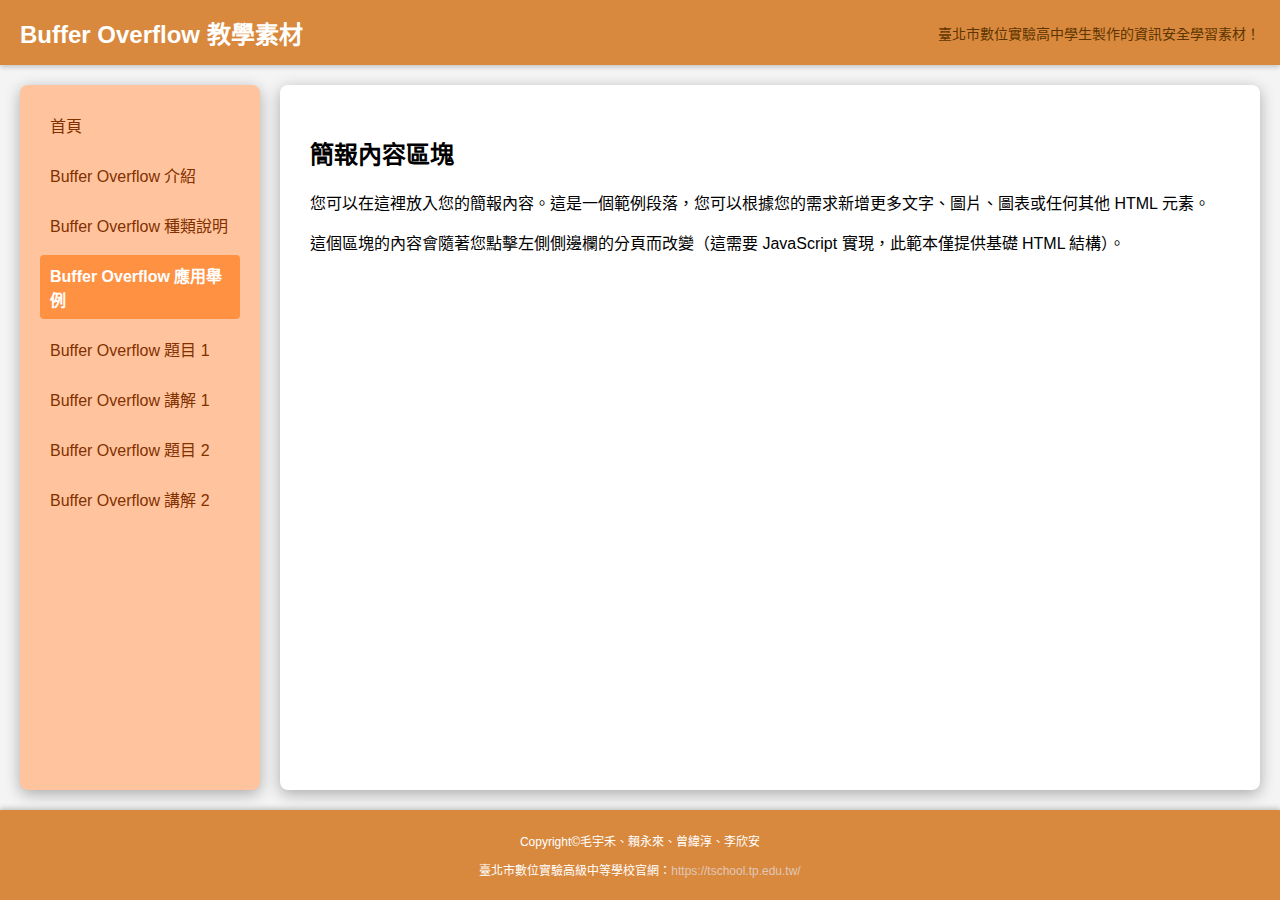
<file: applications.html>
<!DOCTYPE html>
<html lang="zh-TW">
<head>
    <meta charset="UTF-8">
    <meta name="viewport" content="width=device-width, initial-scale=1.0">
    <link rel="stylesheet" href="styles.css">
    <link rel="icon" href="icon.ico" type="image/x-icon">
    <link rel="shortcut icon" href="icon.ico" type="image/x-icon">
    <title>應用舉例-Buffer Overflow 教學素材</title>
</head>
<body>
    <header>
        <h1>Buffer Overflow 教學素材</h1>
        <p>臺北市數位實驗高中學生製作的資訊安全學習素材！</p>
    </header>

    <div class="container">
        <nav>
            <ul>
                <li><a href="index.html">首頁</a></li>
                <li><a href="introduction.html">Buffer Overflow 介紹</a></li>
                <li><a href="types.html">Buffer Overflow 種類說明</a></li>
                <li><a href="applications.html" class="active">Buffer Overflow 應用舉例</a></li>
                <li><a href="test1.html">Buffer Overflow 題目 1</a></li>
                <li><a href="write-up1.html">Buffer Overflow 講解 1</a></li>
                <li><a href="test2.html">Buffer Overflow 題目 2</a></li>
                <li><a href="write-up2.html">Buffer Overflow 講解 2</a></li>
            </ul>
        </nav>

        <main>
            <h2>簡報內容區塊</h2>
            <p>
                您可以在這裡放入您的簡報內容。這是一個範例段落，您可以根據您的需求新增更多文字、圖片、圖表或任何其他 HTML 元素。
            </p>
            <p>
                這個區塊的內容會隨著您點擊左側側邊欄的分頁而改變（這需要 JavaScript 實現，此範本僅提供基礎 HTML 結構）。
            </p>
            </main>
    </div>

    <footer>
        <p>Copyright©毛宇禾、賴永來、曾緯淳、李欣安</p>
        <p>臺北市數位實驗高級中等學校官網：<a class="footer_link" href="https://tschool.tp.edu.tw/">https://tschool.tp.edu.tw/</a></p>
    </footer>
</body>
</html>
</file>
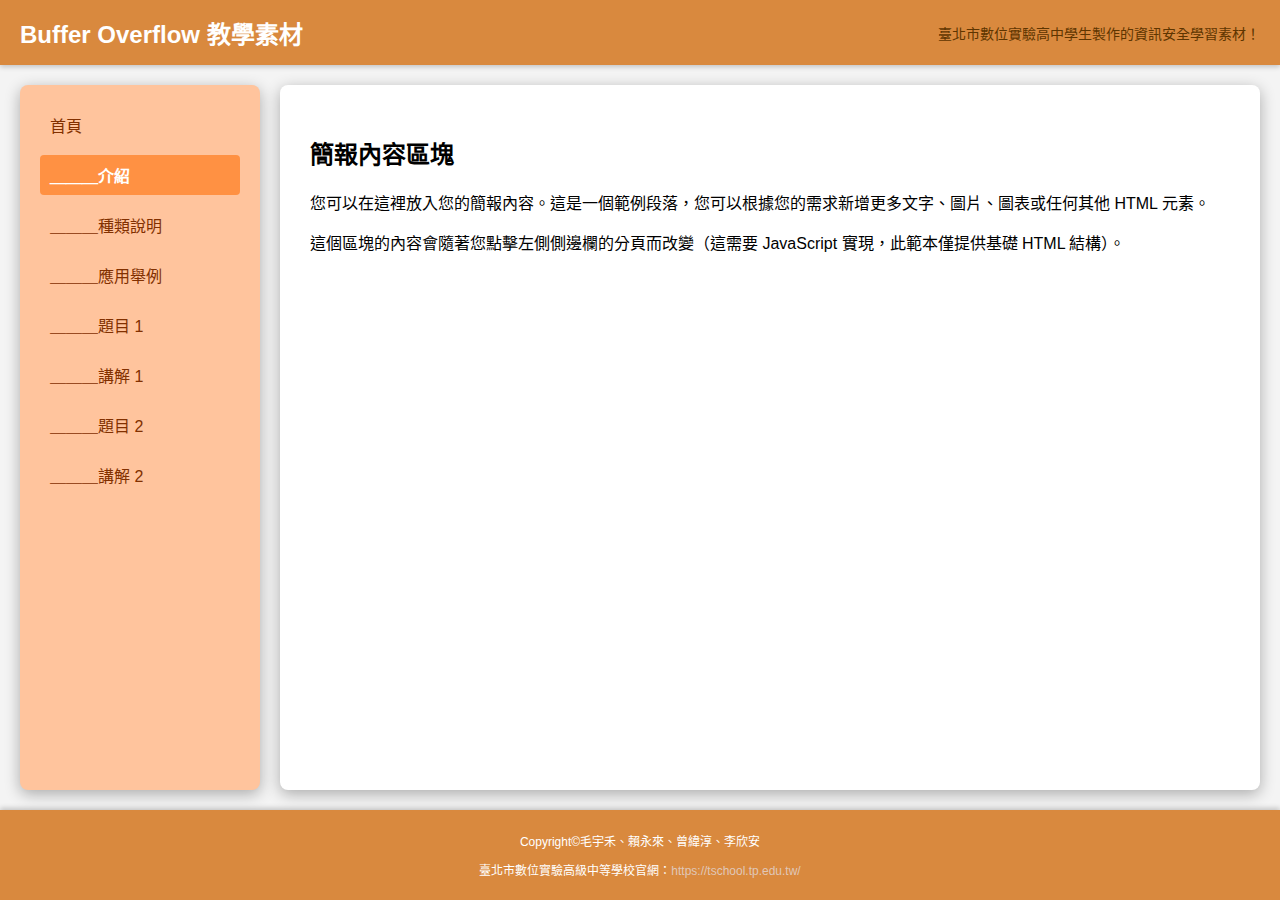
<file: introduction.html>
<!DOCTYPE html>
<html lang="zh-TW">
<head>
    <meta charset="UTF-8">
    <meta name="viewport" content="width=device-width, initial-scale=1.0">
    <link rel="stylesheet" href="styles.css">
    <link rel="icon" href="icon.ico" type="image/x-icon">
    <link rel="shortcut icon" href="icon.ico" type="image/x-icon">
    <title>介紹-Buffer Overflow 教學素材</title>
</head>
<body>
    <header>
        <h1>Buffer Overflow 教學素材</h1>
        <p>臺北市數位實驗高中學生製作的資訊安全學習素材！</p>
    </header>

    <div class="container">
        <nav>
            <ul>
                <li><a href="index.html">首頁</a></li>
                <li><a href="introduction.html" class="active">＿＿＿介紹</a></li>
                <li><a href="types.html">＿＿＿種類說明</a></li>
                <li><a href="applications.html">＿＿＿應用舉例</a></li>
                <li><a href="test1.html">＿＿＿題目 1</a></li>
                <li><a href="write-up1.html">＿＿＿講解 1</a></li>
                <li><a href="test2.html">＿＿＿題目 2</a></li>
                <li><a href="write-up2.html">＿＿＿講解 2</a></li>
            </ul>
        </nav>

        <main>
            <h2>簡報內容區塊</h2>
            <p>
                您可以在這裡放入您的簡報內容。這是一個範例段落，您可以根據您的需求新增更多文字、圖片、圖表或任何其他 HTML 元素。
            </p>
            <p>
                這個區塊的內容會隨著您點擊左側側邊欄的分頁而改變（這需要 JavaScript 實現，此範本僅提供基礎 HTML 結構）。
            </p>
            </main>
    </div>

    <footer>
        <p>Copyright©毛宇禾、賴永來、曾緯淳、李欣安</p>
        <p>臺北市數位實驗高級中等學校官網：<a class="footer_link" href="https://tschool.tp.edu.tw/">https://tschool.tp.edu.tw/</a></p>
    </footer>
</body>
</html>
</file>
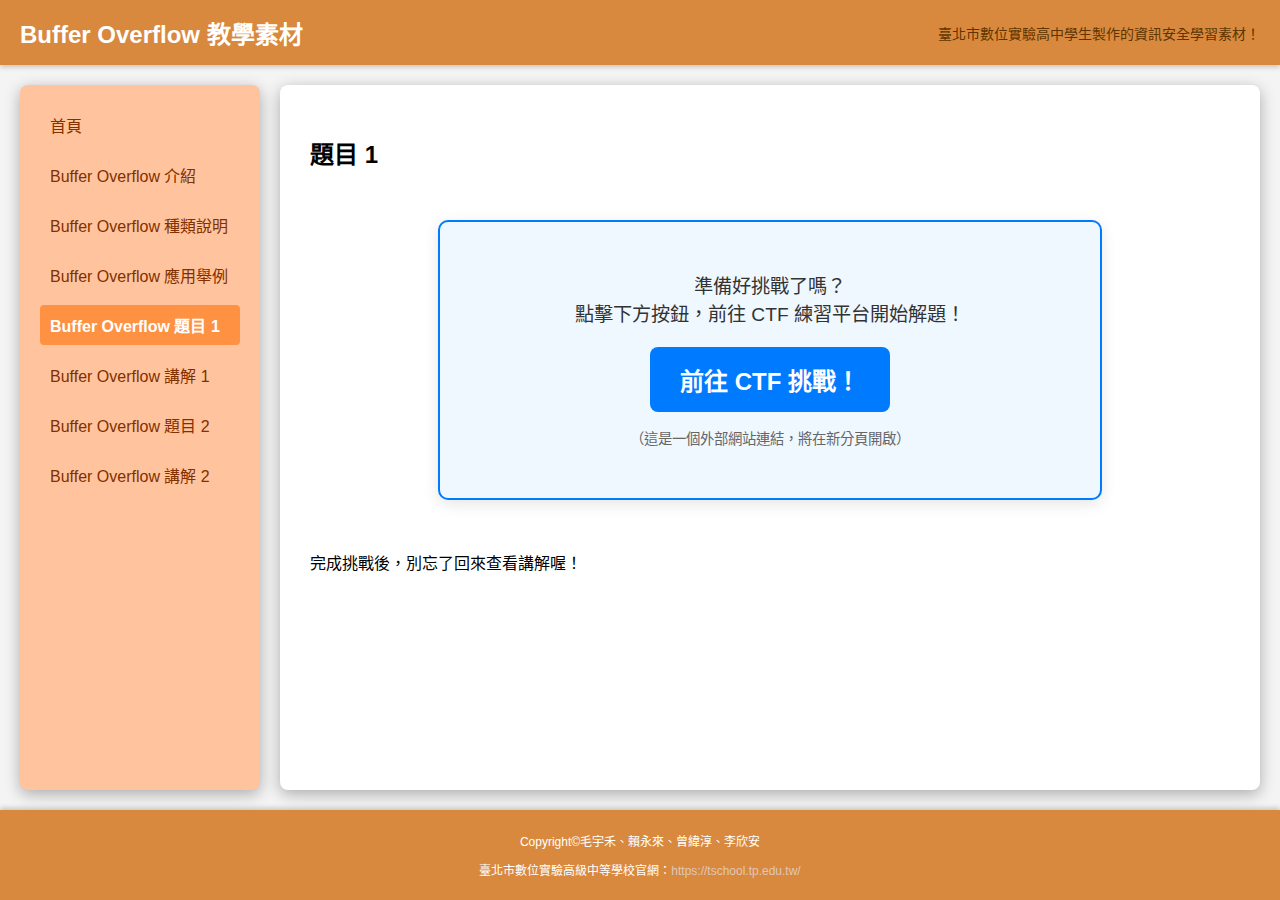
<file: test1.html>
<!DOCTYPE html>
<html lang="zh-TW">
<head>
    <meta charset="UTF-8">
    <meta name="viewport" content="width=device-width, initial-scale=1.0">
    <link rel="stylesheet" href="styles.css">
    <link rel="icon" href="icon.ico" type="image/x-icon">
    <link rel="shortcut icon" href="icon.ico" type="image/x-icon">
    <title>題目1-Buffer Overflow 教學素材</title>
    <style>
        /* 新增：用於外部連結方框的樣式 */
        .external-link-section {
            text-align: center; /* 讓內部的按鈕和文字置中 */
            margin-top: 50px;
            margin-bottom: 50px;
            padding: 30px;
            background-color: #f0f8ff; /* 淺藍色背景 */
            border: 2px solid #007bff;
            border-radius: 10px;
            box-shadow: 0 4px 15px rgba(0,0,0,0.1);
            max-width: 600px; /* 限制方框最大寬度 */
            margin-left: auto; /* 讓方框本身置中 */
            margin-right: auto; /* 讓方框本身置中 */
        }

        .external-link-section p {
            font-size: 1.2em;
            color: #333;
            margin-bottom: 20px;
        }

        .ctf-link-button {
            display: inline-block; /* 讓按鈕可以設定內外邊距，同時能被 text-align 置中 */
            background-color: #007bff;
            color: white;
            padding: 15px 30px;
            text-decoration: none;
            border-radius: 8px;
            font-size: 1.5em;
            font-weight: bold;
            transition: background-color 0.3s ease, transform 0.2s ease;
        }

        .ctf-link-button:hover {
            background-color: #0056b3;
            transform: translateY(-2px); /* 滑鼠移上時輕微上浮效果 */
        }
    </style>
</head>
<body>
    <header>
        <h1>Buffer Overflow 教學素材</h1>
        <p>臺北市數位實驗高中學生製作的資訊安全學習素材！</p>
    </header>

    <div class="container">
        <nav>
            <ul>
                <li><a href="index.html">首頁</a></li>
                <li><a href="introduction.html">Buffer Overflow 介紹</a></li>
                <li><a href="types.html">Buffer Overflow 種類說明</a></li>
                <li><a href="applications.html">Buffer Overflow 應用舉例</a></li>
                <li><a href="test1.html" class="active">Buffer Overflow 題目 1</a></li>
                <li><a href="write-up1.html">Buffer Overflow 講解 1</a></li>
                <li><a href="test2.html">Buffer Overflow 題目 2</a></li>
                <li><a href="write-up2.html">Buffer Overflow 講解 2</a></li>
            </ul>
        </nav>

        <main class="noto">
            <h2>題目 1</h2>

            <div class="external-link-section">
                <p>準備好挑戰了嗎？<br>點擊下方按鈕，前往 CTF 練習平台開始解題！</p>
                <a href="https://example.com/ctf-challenge" target="_blank" class="ctf-link-button">
                    前往 CTF 挑戰！
                </a>
                <p style="font-size: 0.9em; color: #666; margin-top: 15px;">（這是一個外部網站連結，將在新分頁開啟）</p>
            </div>

            <p>完成挑戰後，別忘了回來查看講解喔！</p>
        </main>
    </div>

    <footer>
        <p>Copyright©毛宇禾、賴永來、曾緯淳、李欣安</p>
        <p>臺北市數位實驗高級中等學校官網：<a class="footer_link" href="https://tschool.tp.edu.tw/">https://tschool.tp.edu.tw/</a></p>
    </footer>
</body>
</html>
</file>
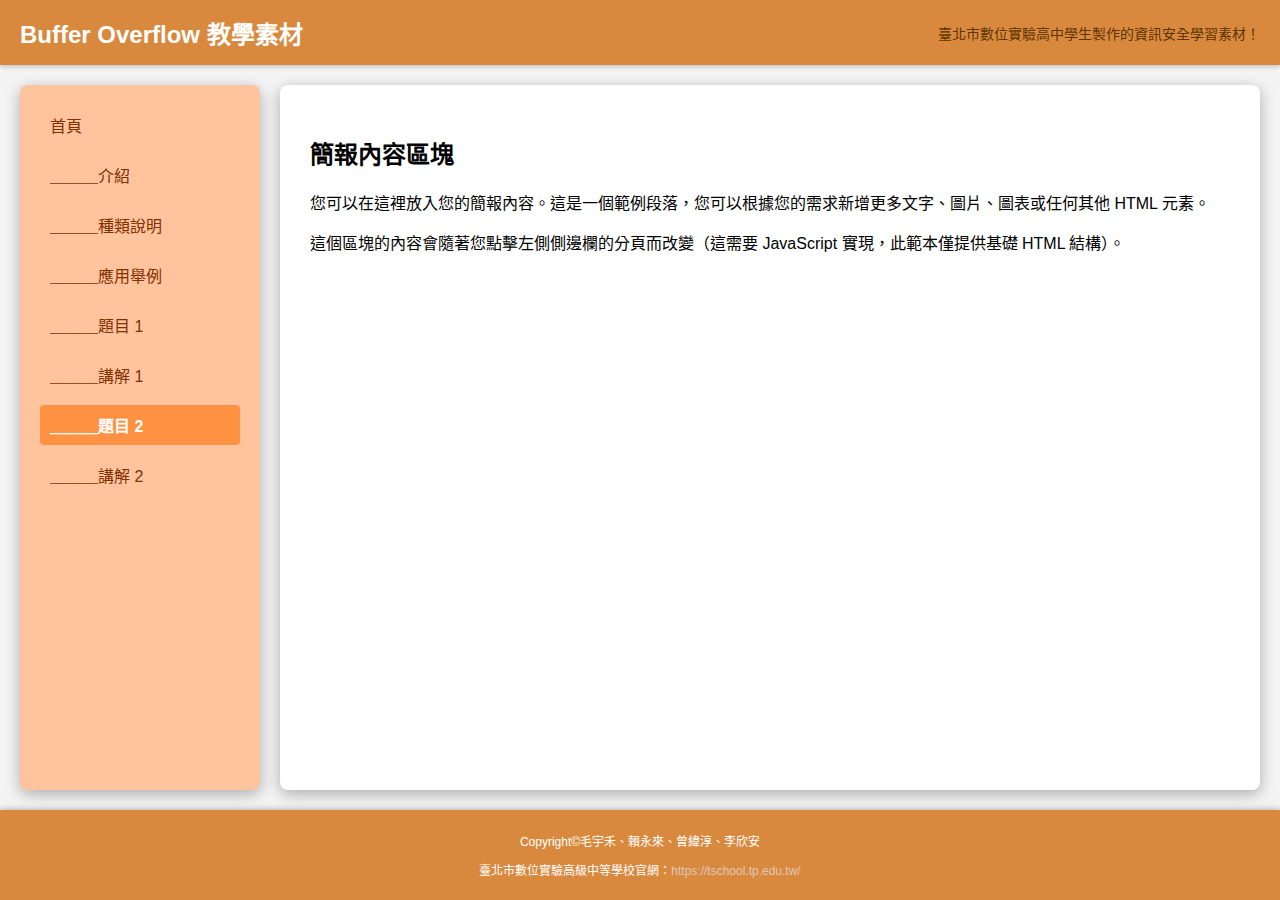
<file: test2.html>
<!DOCTYPE html>
<html lang="zh-TW">
<head>
    <meta charset="UTF-8">
    <meta name="viewport" content="width=device-width, initial-scale=1.0">
    <link rel="stylesheet" href="styles.css">
    <link rel="icon" href="icon.ico" type="image/x-icon">
    <link rel="shortcut icon" href="icon.ico" type="image/x-icon">
    <title>題目2-Buffer Overflow 教學素材</title>
</head>
<body>
    <header>
        <h1>Buffer Overflow 教學素材</h1>
        <p>臺北市數位實驗高中學生製作的資訊安全學習素材！</p>
    </header>

    <div class="container">
        <nav>
            <ul>
                <li><a href="index.html">首頁</a></li>
                <li><a href="introduction.html">＿＿＿介紹</a></li>
                <li><a href="types.html">＿＿＿種類說明</a></li>
                <li><a href="applications.html">＿＿＿應用舉例</a></li>
                <li><a href="test1.html">＿＿＿題目 1</a></li>
                <li><a href="write-up1.html">＿＿＿講解 1</a></li>
                <li><a href="test2.html" class="active">＿＿＿題目 2</a></li>
                <li><a href="write-up2.html">＿＿＿講解 2</a></li>
            </ul>
        </nav>

        <main>
            <h2>簡報內容區塊</h2>
            <p>
                您可以在這裡放入您的簡報內容。這是一個範例段落，您可以根據您的需求新增更多文字、圖片、圖表或任何其他 HTML 元素。
            </p>
            <p>
                這個區塊的內容會隨著您點擊左側側邊欄的分頁而改變（這需要 JavaScript 實現，此範本僅提供基礎 HTML 結構）。
            </p>
            </main>
    </div>

   <footer>
        <p>Copyright©毛宇禾、賴永來、曾緯淳、李欣安</p>
        <p>臺北市數位實驗高級中等學校官網：<a class="footer_link" href="https://tschool.tp.edu.tw/">https://tschool.tp.edu.tw/</a></p>
    </footer>
</body>
</html>
</file>
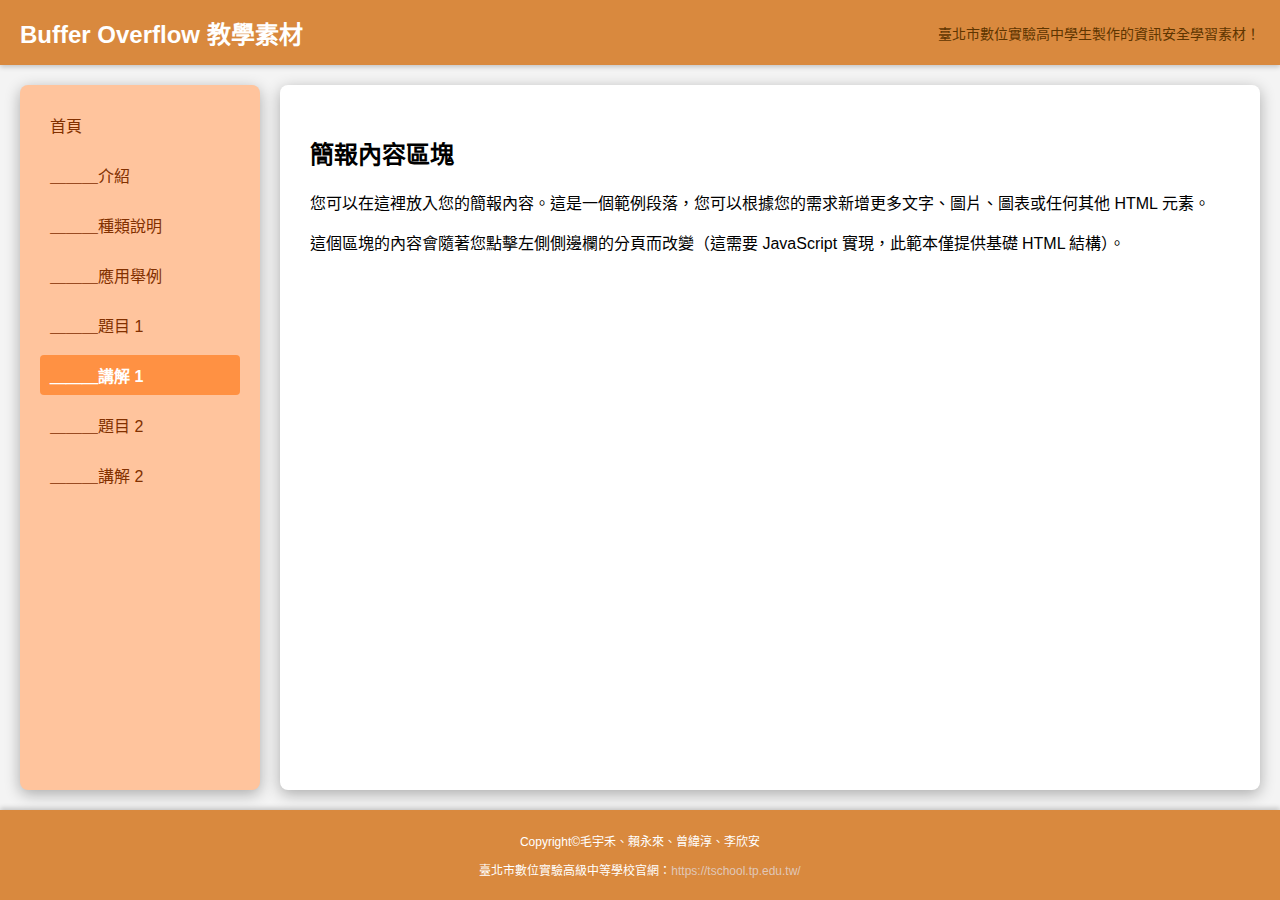
<file: write-up1.html>
<!DOCTYPE html>
<html lang="zh-TW">
<head>
    <meta charset="UTF-8">
    <meta name="viewport" content="width=device-width, initial-scale=1.0">
    <link rel="stylesheet" href="styles.css">
    <link rel="icon" href="icon.ico" type="image/x-icon">
    <link rel="shortcut icon" href="icon.ico" type="image/x-icon">
    <title>講解1-Buffer Overflow 教學素材</title>
</head>
<body>
    <header>
        <h1>Buffer Overflow 教學素材</h1>
        <p>臺北市數位實驗高中學生製作的資訊安全學習素材！</p>
    </header>

    <div class="container">
        <nav>
            <ul>
                <li><a href="index.html">首頁</a></li>
                <li><a href="introduction.html">＿＿＿介紹</a></li>
                <li><a href="types.html">＿＿＿種類說明</a></li>
                <li><a href="applications.html">＿＿＿應用舉例</a></li>
                <li><a href="test1.html">＿＿＿題目 1</a></li>
                <li><a href="write-up1.html" class="active">＿＿＿講解 1</a></li>
                <li><a href="test2.html">＿＿＿題目 2</a></li>
                <li><a href="write-up2.html">＿＿＿講解 2</a></li>
            </ul>
        </nav>

        <main>
            <h2>簡報內容區塊</h2>
            <p>
                您可以在這裡放入您的簡報內容。這是一個範例段落，您可以根據您的需求新增更多文字、圖片、圖表或任何其他 HTML 元素。
            </p>
            <p>
                這個區塊的內容會隨著您點擊左側側邊欄的分頁而改變（這需要 JavaScript 實現，此範本僅提供基礎 HTML 結構）。
            </p>
            </main>
    </div>

    <footer>
        <p>Copyright©毛宇禾、賴永來、曾緯淳、李欣安</p>
        <p>臺北市數位實驗高級中等學校官網：<a class="footer_link" href="https://tschool.tp.edu.tw/">https://tschool.tp.edu.tw/</a></p>
    </footer>
</body>
</html>
</file>
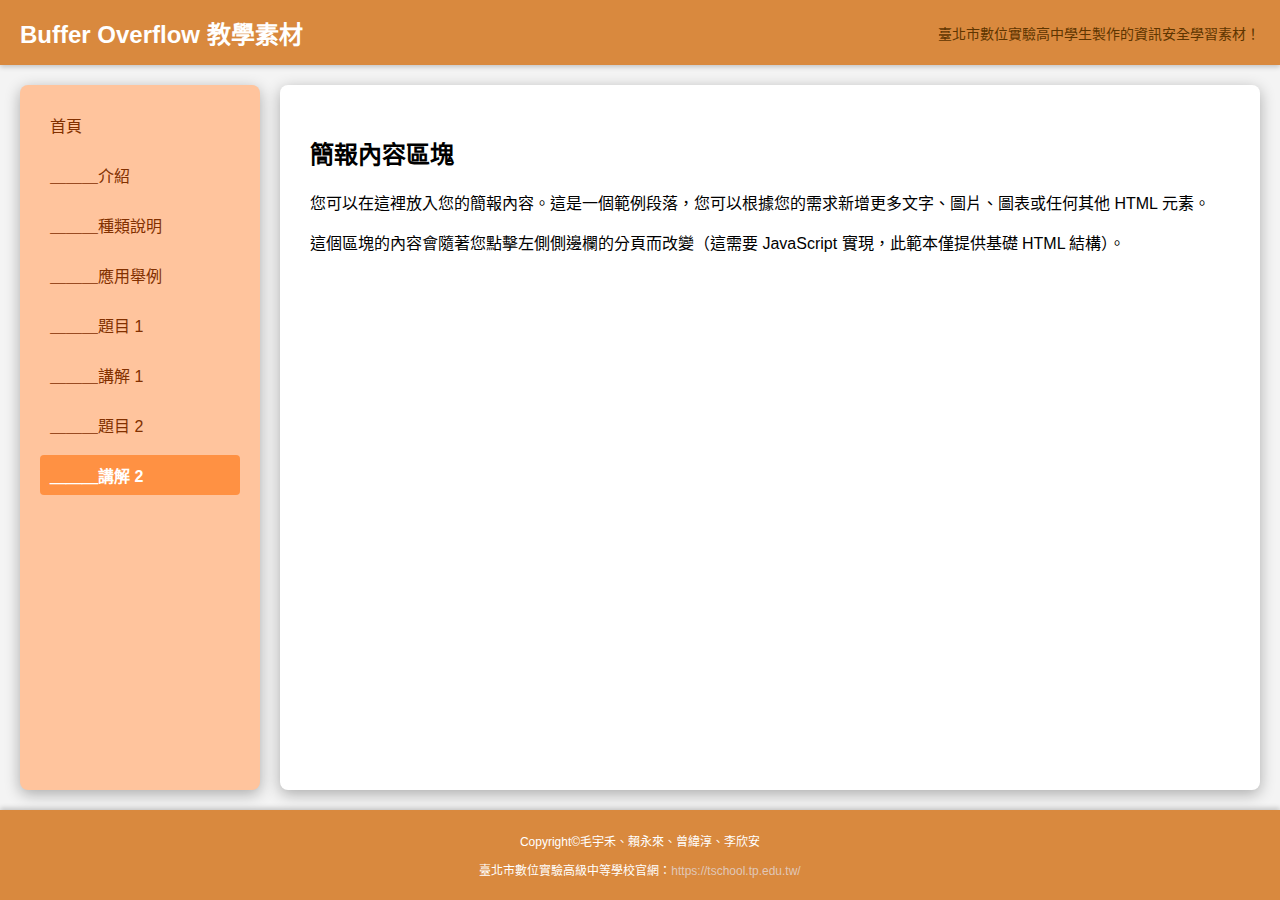
<file: write-up2.html>
<!DOCTYPE html>
<html lang="zh-TW">
<head>
    <meta charset="UTF-8">
    <meta name="viewport" content="width=device-width, initial-scale=1.0">
    <link rel="stylesheet" href="styles.css">
    <link rel="icon" href="icon.ico" type="image/x-icon">
    <link rel="shortcut icon" href="icon.ico" type="image/x-icon">
    <title>講解2-Buffer Overflow 教學素材</title>
</head>
<body>
    <header>
        <h1>Buffer Overflow 教學素材</h1>
        <p>臺北市數位實驗高中學生製作的資訊安全學習素材！</p>
    </header>

    <div class="container">
        <nav>
            <ul>
                <li><a href="index.html">首頁</a></li>
                <li><a href="introduction.html">＿＿＿介紹</a></li>
                <li><a href="types.html">＿＿＿種類說明</a></li>
                <li><a href="applications.html">＿＿＿應用舉例</a></li>
                <li><a href="test1.html">＿＿＿題目 1</a></li>
                <li><a href="write-up1.html">＿＿＿講解 1</a></li>
                <li><a href="test2.html">＿＿＿題目 2</a></li>
                <li><a href="write-up2.html" class="active">＿＿＿講解 2</a></li>
            </ul>
        </nav>

        <main>
            <h2>簡報內容區塊</h2>
            <p>
                您可以在這裡放入您的簡報內容。這是一個範例段落，您可以根據您的需求新增更多文字、圖片、圖表或任何其他 HTML 元素。
            </p>
            <p>
                這個區塊的內容會隨著您點擊左側側邊欄的分頁而改變（這需要 JavaScript 實現，此範本僅提供基礎 HTML 結構）。
            </p>
            </main>
    </div>

    <footer>
        <p>Copyright©毛宇禾、賴永來、曾緯淳、李欣安</p>
        <p>臺北市數位實驗高級中等學校官網：<a class="footer_link" href="https://tschool.tp.edu.tw/">https://tschool.tp.edu.tw/</a></p>
    </footer>
</body>
</html>
</file>
<file: styles.css>
body {
    font-family: Arial, sans-serif;
    margin: 0;
    padding: 0;
    display: flex;
    flex-direction: column;
    min-height: 100vh;
    background-color: #f4f4f4;
}

header {
    background-color: #d9893e;
    color: white;
    padding: 15px 20px;
    display: flex;
    justify-content: space-between;
    align-items: center;
    box-shadow: 0 2px 5px rgba(0,0,0,0.2);
}

header h1 {
    margin: 0;
    font-size: 24px;
}

header p {
    margin: 0;
    font-size: 14px;
    color: #5e3500;
}

.container {
    display: flex;
    flex: 1;
    padding-top: 20px;
    padding-bottom: 20px;
    padding-left: 20px;
    padding-right: 20px;
}

nav {
    width: 200px;
    background-color: #ffc49d;
    padding: 20px;
    box-shadow: 0 4px 15px rgba(0,0,0,0.3); 
    border-radius: 8px;
    margin-right: 20px;
}

nav ul {
    list-style: none;
    padding: 0;
    margin: 0;
}

nav ul li {
    margin-bottom: 10px;
}

nav ul li a {
    text-decoration: none;
    color: #823000;
    padding: 8px 10px;
    display: block;
    border-radius: 4px;
    transition: background-color 0.3s ease;
}

nav ul li a:hover{
    background-color: rgb(255, 174, 112);
    color: #582500;
}
nav ul li a.active {
    background-color: rgb(255, 145, 67);
    color: #ffffff;
    font-weight:bold;
}

main {
    flex: 1;
    padding: 30px;
    background-color: white;
    /* 加深 main 區塊的邊框陰影 */
    box-shadow: 0 4px 15px rgba(0,0,0,0.3); /* 調整陰影 */
    border-radius: 8px;
}

.start {
    position: relative;
    left: 46%;
    width: 90px;
    bottom: -80%;
    background-color: #ffbe7d;
    text-decoration: none;
    color: #703100;
    text-align: center;
    padding: 8px 10px;
    display: block;
    border-radius: 4px;
    transition: background-color 0.3s ease;
}

.start:hover {
    background-color: #ff8113;
}

footer {
    background-color: #d9893e;
    color: white;
    text-align: center;
    padding: 10px 20px;
    font-size: 12px;
    box-shadow: 0 -2px 5px rgba(0,0,0,0.2);
    margin-top: auto;
}

footer a.footer_link {
    color: #e0c7b8;
    text-decoration: none;
}

footer a.footer_link:hover {
    color: #ded0bb;
    text-decoration: underline;
}
</file>
